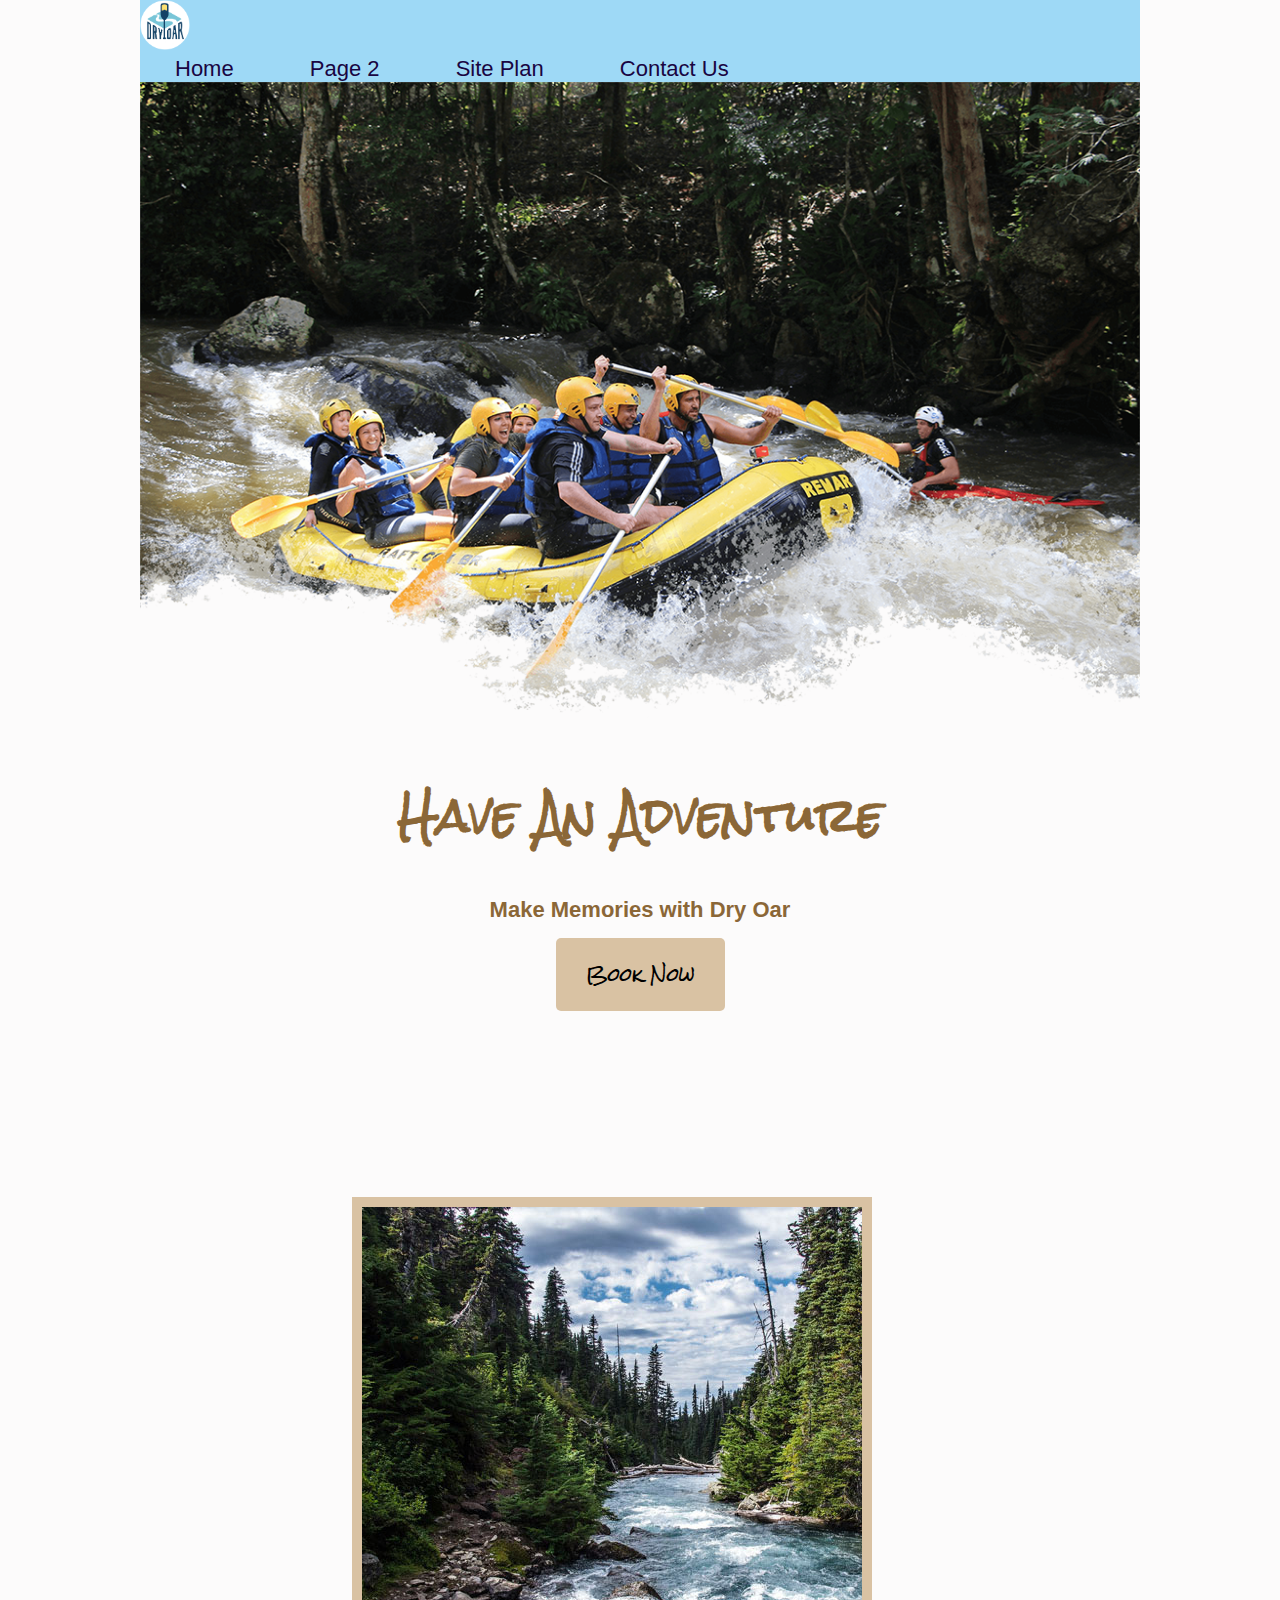
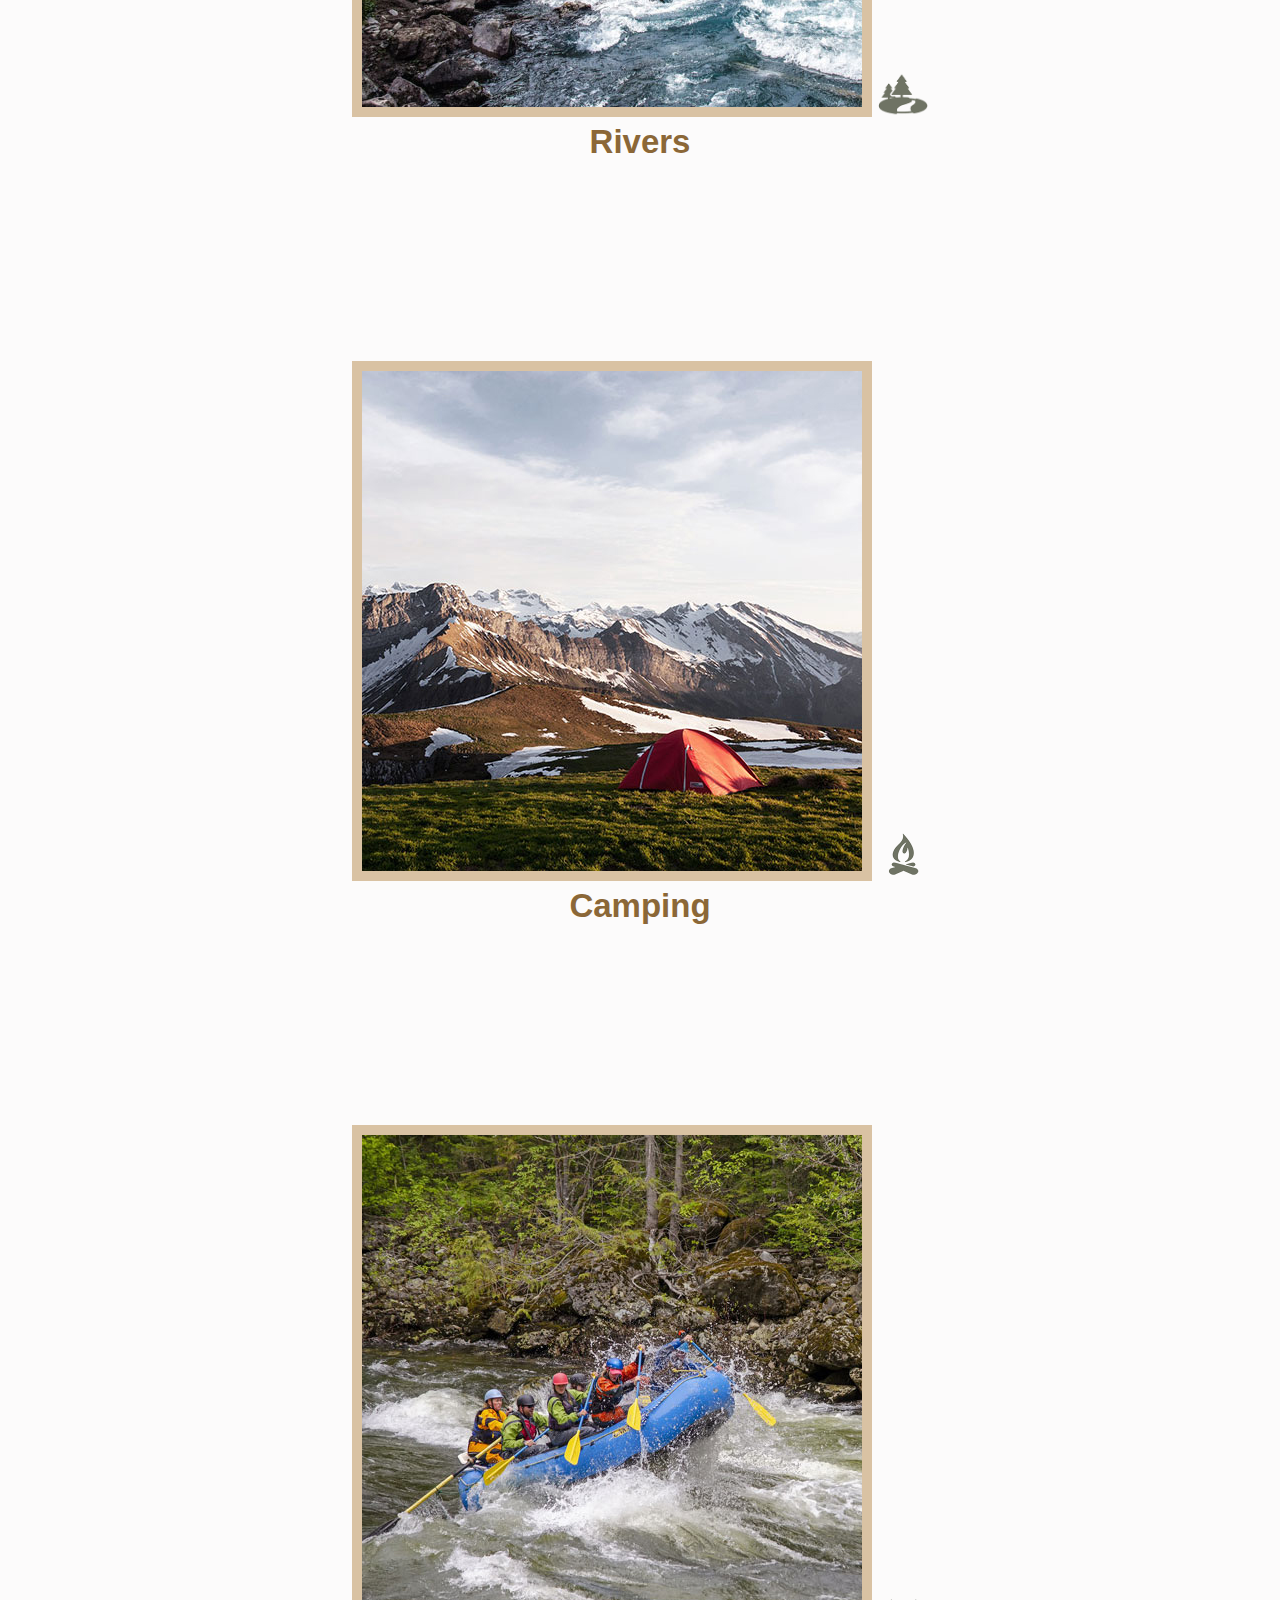
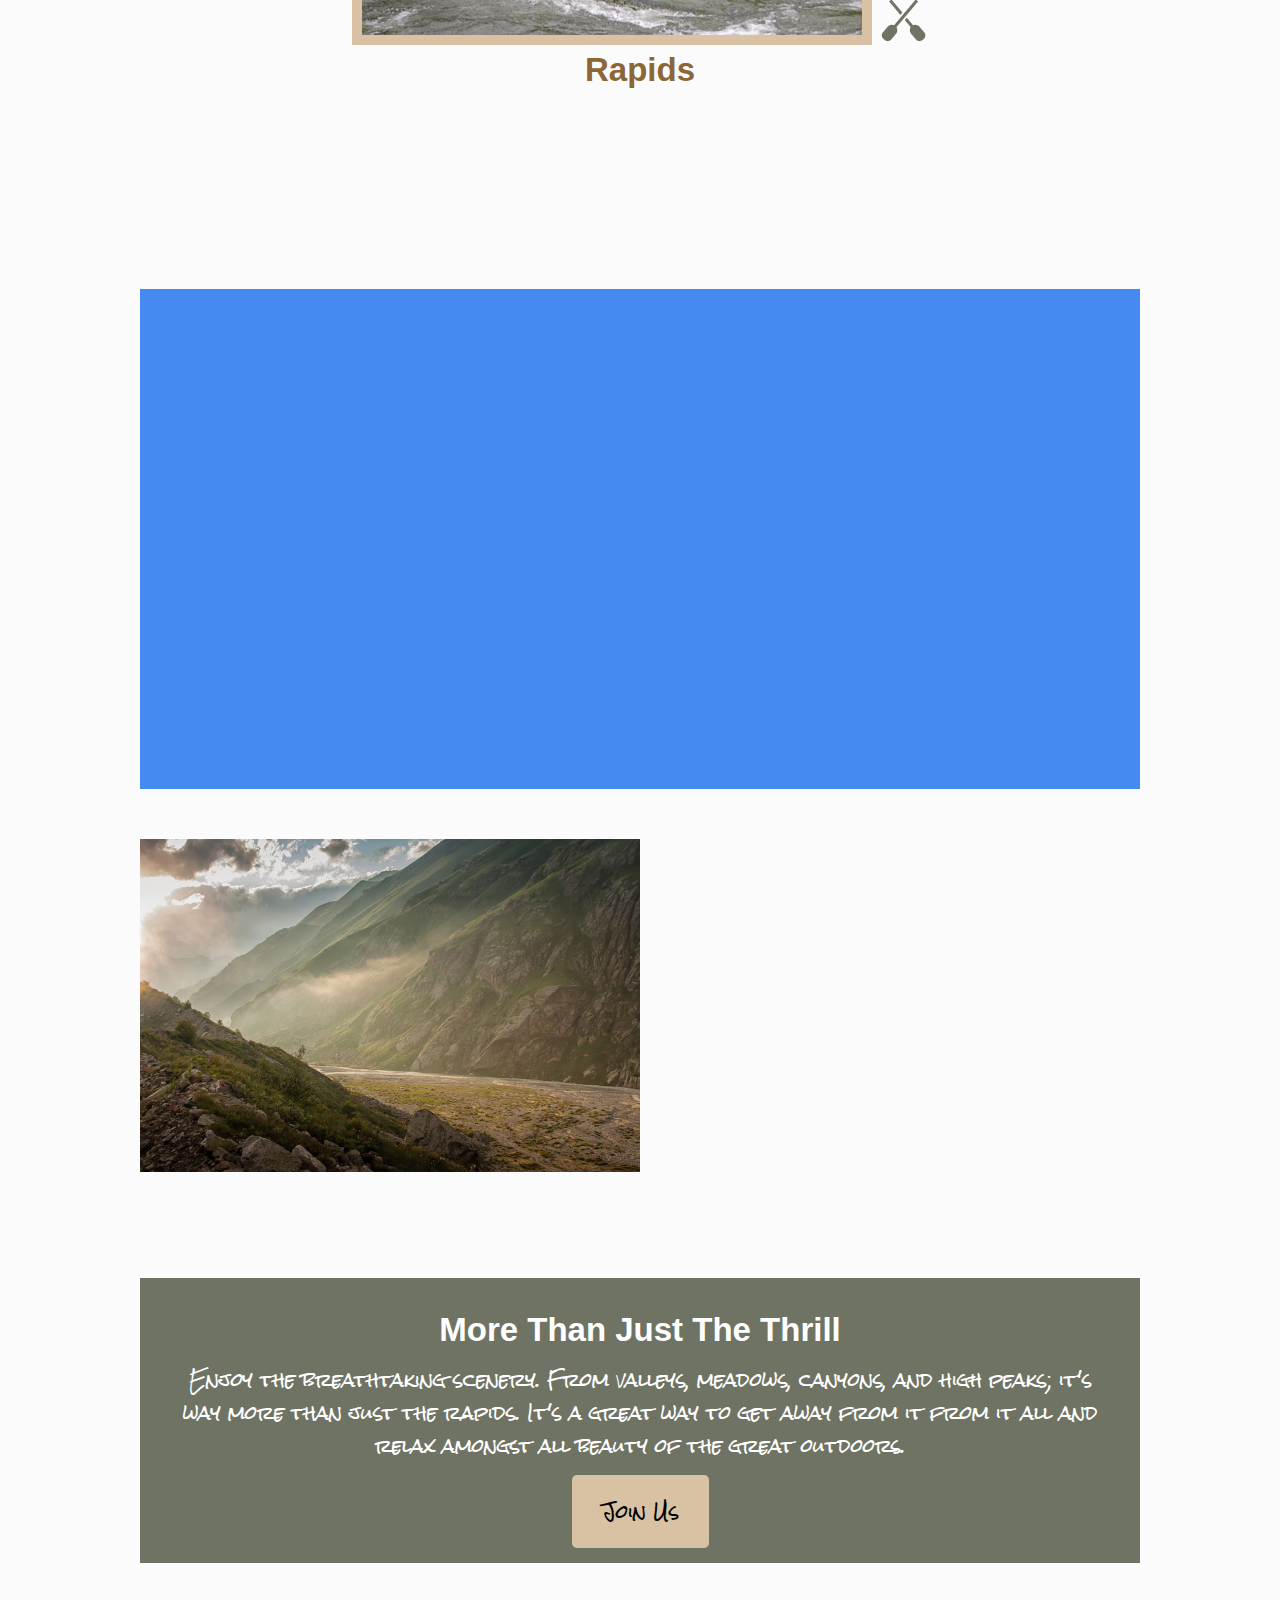
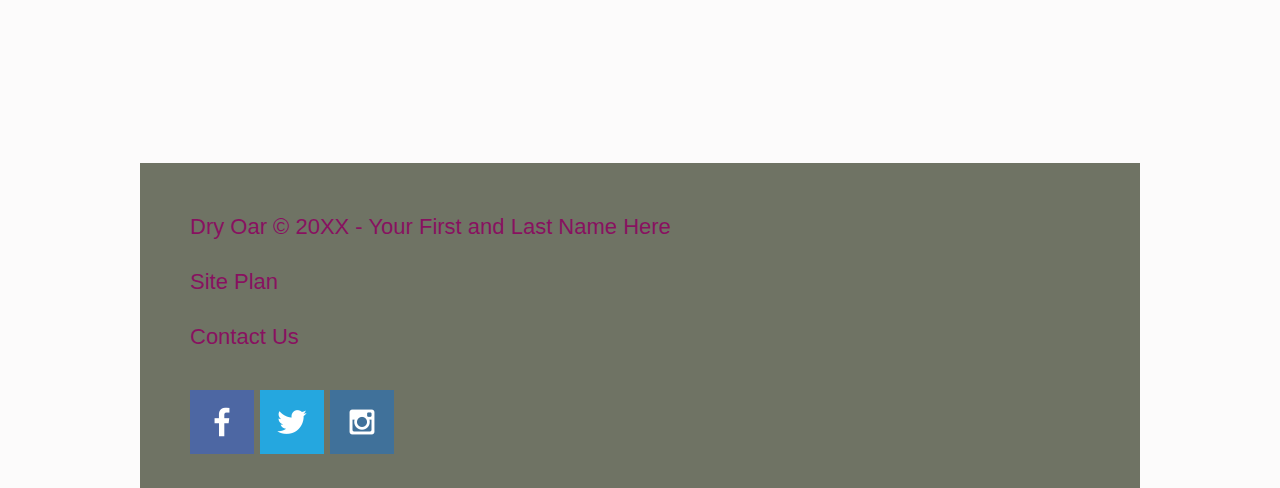
<file: index.html>
<!DOCTYPE html>
<html lang="en">

<head>
    <link rel="stylesheet" href="styles/style.css">
    <meta charset="UTF-8">
    <meta http-equiv="X-UA-Compatible" content="IE=edge">
    <meta name="viewport" content="width=device-width, initial-scale=1.0">
    <title>Document</title>
</head>

<body>
    <div id="content">
        <header>
            <a id="logo_link" href="index.html">
                <img class="logo" src="images/logo.png" alt="Dry Oar Logo">
            </a>
            <nav>
                <a href="index.html">Home</a>
                <a href="#">Page 2</a>
                <a href="site-plan-rafting.html">Site Plan</a>
                <a href="contactus.html">Contact Us</a>
            </nav>
        </header>
        <div id="hero">
            <div id="hero-box">
                <img id="hero-img" src="images/hero.png" alt="People enjoying white water rafting">
            </div>
            <section id="hero-msg">
                <h1 class="home-title">Have An Adventure</h1>
                <h4>Make Memories with Dry Oar </h4>
                <div class='button-box'>
                    <a class='book' href="contactus.html">Book Now</a>
                </div>
            </section>
        </div>
        <main class="home-grid">
            <section class="rivers-card">
                <img class="card-img" src="images/rivers.jpg" alt="river in forest">
                <img class="icon" src="images/river_icon.png" alt="river icon">
                <h2>Rivers</h2>
            </section>

            <section class="camping-card">
                <img class="card-img" src="images/camping.jpg" alt="tent in mountains">
                <img class="icon" src="images/fire_icon.png" alt="fire icon">
                <h2>Camping</h2>
            </section>
            <section class="rapids-card">
                <img class="card-img" src="images/rapids.jpg" alt="rafting boat">
                <img class="icon" src="images/oars.png" alt="oars icon">
                <h2>Rapids</h2>
            </section>
            <div id="background"></div>
            <img class="mountains" src="images/mountains.jpg" alt="Misty mountains">
            <section class="msg">
                <h2>More Than Just The Thrill</h2>
                <p>Enjoy the breathtaking scenery. From valleys, meadows, canyons, and high peaks; it's way more than
                    just
                    the rapids. It's a great way to get away from it from it all and relax amongst all beauty of the
                    great
                    outdoors. </p>
                <a class="join" href="rivers.html">Join Us</a>
            </section>
        </main>
        <footer>
            <p> Dry Oar &copy; 20XX - Your First and Last Name Here</p>
            <p><a href="site-plan-rafting.html"> Site Plan</a></p>
            <p><a href="contactus.html">Contact Us</a></p>
            <div class="social">
                <a href="https://facebook.com" target="_blank">
                    <img src="images/facebook.png" alt="fb icon">
                </a>
                <a href="https://twitter.com">
                    <img src="images/twitter.png" alt="twitter icon">
                </a>
                <a href="https://instagram.com">
                    <img src="images/instagram.png" alt="instagram icon">
                </a>
            </div>
        </footer>
    </div>
</body>

</html>
</file>
<file: styles/style.css>
@import url('https://fonts.googleapis.com/css2?family=Roboto&family=Rock+Salt&display=swap');

#content {
    max-width: 1000px;
    margin: 0 auto;
}

nav a {
    text-decoration: none;
    color: #190542;
    text-align: center;
    padding: 35px;
}

#hero-msg h1 {
    text-align: center;
    color: #8b6737;
}

h2 {
    margin: 0;
}

#hero-msg h4 {
    text-align: center;
    color: #8b6737;
}

.button-box {
    text-align: center;
    color: #8b6737
}

main section {
    text-align: center;
    color: #8b6737
}

/* * {
    border: 0.1px solid blue;
} */

#background {
    height: 500px;
    background-color: rgb(69, 138, 241);
    color: #d9c2a3;
    margin: 50px 0;

}

body {
    color: #776045;
    background-color: #fcfbfb;
    font-family: Raleway, Arial, sans-serif;
    font-size: 22px;
    margin: 0;
    padding: 0;
}

header {
    background-color: rgba(118, 203, 243, 0.7);
    color: #d9c2a3;
}

nav a:hover {
    background-color: black;
    color: #d9c2a3;
}

.book,
.join {
    font-family: 'Rock Salt', 'Bradley Hand', sans-serif;
    font-size: 18px;
    background-color: #d9c2a3;
    color: black;
    text-align: center;
    text-decoration: none;
    padding: 15px 30px;
    margin-top: 50px;
    border-radius: 5px;
}

.join .book:hover {
    background-color: black;
    color: #d9c2a3;
}

.join:hover {
    background-color: black;
    color: #d9c2a3;
}

.msg,
footer {
    background-color: #6f7364;
    line-height: 1.5em;
}

footer {
    padding: 25px 50px;
    margin-top: 200px;
}

#logo_link {
    padding-top: 5px;
}

.msg {
    padding: 35px;
    margin: 100px 0;
}

.home-title {
    color: #c4b19a;
    font-family: 'Rock Salt', 'Bradley Hand', sans-serif;
    font-size: 2em;
    margin-top: 10px;
}

h4 {
    color: #c4b19a;
}

.book:hover,
.join:hover {
    background-color: rgb(180, 70, 70);
    color: #191188;
}

.msg h2 {
    color: white;

}

.msg p {
    color: white;
    font-family: 'Rock Salt', 'Bradley Hand', sans-serif;
    font-size: 0.8em;
    padding-bottom: 15px;

}

footer p,
a {
    text-align: left;
    color: #881160;
    text-decoration: none;

}

footer a:hover {
    color: #14020e;
}

.icon {
    width: 50px;
    padding-top: 10px;
}

.mountains {
    width: 500px;
}

.logo {
    width: 5%;
}

#hero-img {
    width: 100%;
}

footer .social img {
    padding-top: 15px;
}

.rivers-card,
.camping-card,
.rapids-card {
    margin: 200px 0;
}

.card-img {
    border: 10px solid #d9c2a3;

}

main section img {
    box-sizing: border-box;
}
</file>
